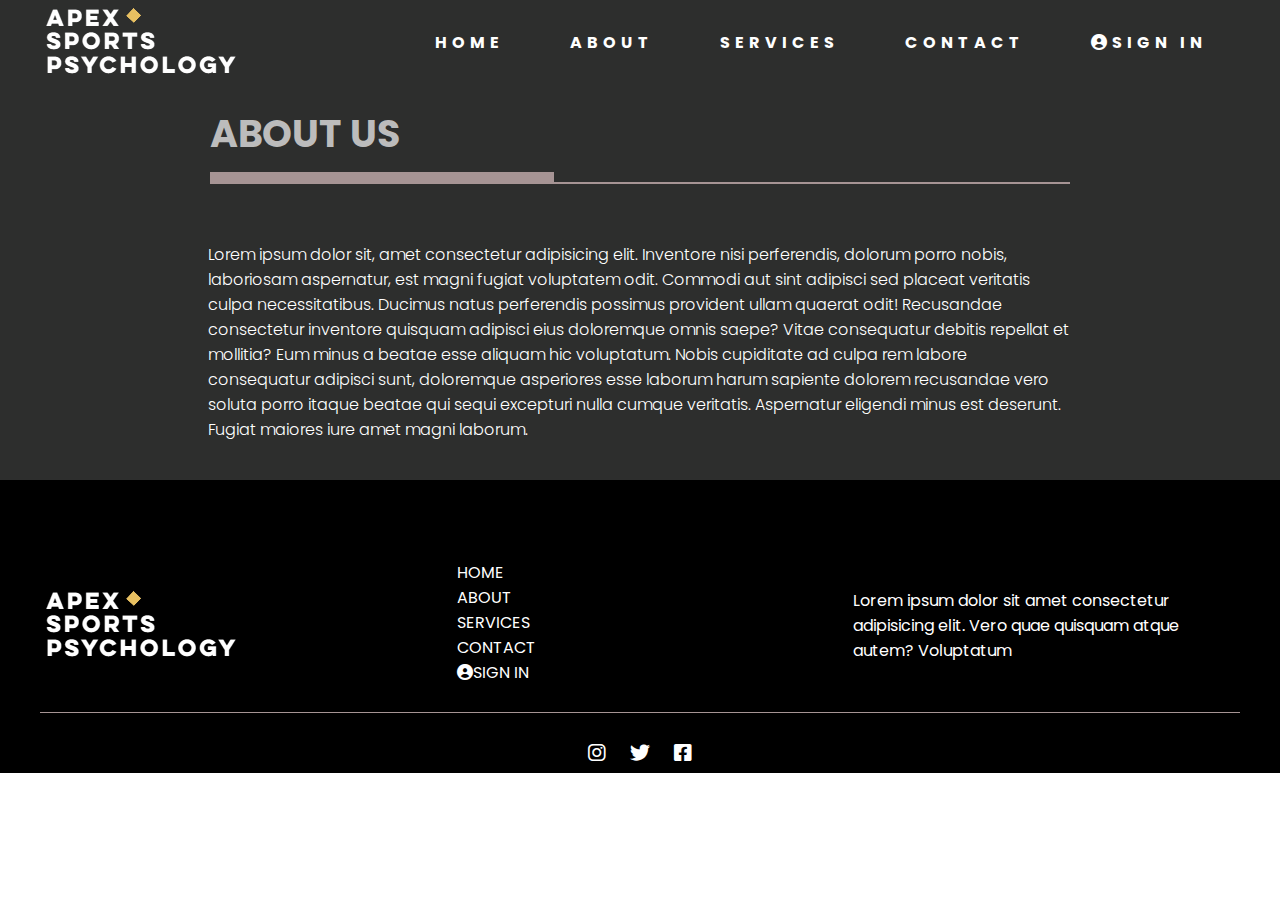
<file: about.html>
<!DOCTYPE html>
<html lang="en">

<head>
    <meta charset="UTF-8">
    <meta http-equiv="X-UA-Compatible" content="IE=edge">
    <meta name="viewport" content="width=device-width, initial-scale=1.0">
    <link rel="stylesheet" href="style.css">
    <link rel="stylesheet" href="about.css">
    <link
        href="https://fonts.googleapis.com/css2?family=PT+Sans:ital@1&family=Poppins:wght@100;200;300;500;700;800&display=swap"
        rel="stylesheet">
    <link rel="stylesheet" href="https://cdnjs.cloudflare.com/ajax/libs/font-awesome/6.0.0/css/all.min.css"
        integrity="sha512-9usAa10IRO0HhonpyAIVpjrylPvoDwiPUiKdWk5t3PyolY1cOd4DSE0Ga+ri4AuTroPR5aQvXU9xC6qOPnzFeg=="
        crossorigin="anonymous" referrerpolicy="no-referrer" />
    <link href="https://unpkg.com/aos@2.3.1/dist/aos.css" rel="stylesheet">
    <!-- <link href="https://cdn.jsdelivr.net/npm/bootstrap@5.0.2/dist/css/bootstrap.min.css" rel="stylesheet"
        integrity="sha384-EVSTQN3/azprG1Anm3QDgpJLIm9Nao0Yz1ztcQTwFspd3yD65VohhpuuCOmLASjC" crossorigin="anonymous"> -->
    <link rel="stylesheet" type="text/css"
        href="https://stackpath.bootstrapcdn.com/font-awesome/4.7.0/css/font-awesome.min.css">
        <link rel="icon" type="image/x-icon" href="images/8.png">

    <title>APEX SPORTS</title>
</head>

<body>
    <section class="aboutus">
        <!-- navbar -->
        <div class="navbar">
            <div class="container flex">
                <div class="logo">
                    <img src="images/logo.png" alt="logo">
                </div>
                <nav>
                    <div class="nav-links" id="navLinks">
                        <i class="fa fa-times" onclick="hideMenu()"></i>
                        <ul>
                            <li><a href="index.html">HOME</a></li>
                            <li><a href="about.html">ABOUT</a></li>
                            <li><a href="services.html">SERVICES</a></li>
                            <li><a href="contact.html">CONTACT</a></li>
                            <li><a href="sign.html"><i class="fa-solid fa-circle-user"></i>SIGN IN </a></li>
                        </ul>
                    </div>

                    <i class="fa fa-bars" onclick="showMenu()"></i>
                </nav>
            </div>
        </div>

        

        
    </section>

    <section class="aboutus">
        <div class="containera">
            <div class="showcase-text1">
                <h1 class="about1">ABOUT US</h1>
                <div class="line">
                    <div class="thick"></div>
                    <div class="thin"></div>
                </div>
            </div>
    
    
            <div class="containera">
                <p>Lorem ipsum dolor sit, amet consectetur adipisicing elit. Inventore nisi perferendis, dolorum porro nobis, laboriosam aspernatur, est magni fugiat voluptatem odit. Commodi aut sint adipisci sed placeat veritatis culpa necessitatibus. Ducimus natus perferendis possimus provident ullam quaerat odit! Recusandae consectetur inventore quisquam adipisci eius doloremque omnis saepe? Vitae consequatur debitis repellat et mollitia? Eum minus a beatae esse aliquam hic voluptatum. Nobis cupiditate ad culpa rem labore consequatur adipisci sunt, doloremque asperiores esse laborum harum sapiente dolorem recusandae vero soluta porro itaque beatae qui sequi excepturi nulla cumque veritatis. Aspernatur eligendi minus est deserunt. Fugiat maiores iure amet magni laborum.</p>
            </div>

            
        </div>
    </section>


    <footer>
        <div class="container2">
            <div class="footer grid6">
                <div class="one">
                    <img src="images/logo.png" alt="">
                </div>
                <div class="two">
                    <nav>
                        
                        <ul>
                            <li><a href="index.html">HOME</a></li>
                            <li><a href="about.html">ABOUT</a></li>
                            <li><a href="services.html">SERVICES</a></li>
                            <li><a href="contact.html">CONTACT</a></li>
                            <li><a href="sign.html"><i class="fa-solid fa-circle-user"></i>SIGN IN </a></li>
                        </ul>
                    </nav>
                </div>
                <div class="three">
                    <p>Lorem ipsum dolor sit amet consectetur adipisicing elit. Vero quae quisquam atque autem?
                        Voluptatum</p>
                </div>
            </div>
            <div class="line">
                
                <div class="thin"></div>
            </div>
            <div class="social">
                <i class="fa-brands fa-instagram"></i>
                <i class="fa-brands fa-twitter"></i>
                <i class="fa-brands fa-facebook-square"></i>
            </div>
        </div>
    </footer>


    <script>
        var navLinks = document.getElementById("navLinks")

        function showMenu() {
            navLinks.style.right = "0";
        }
        function hideMenu() {
            navLinks.style.right = "-200px";
        }
    </script>

</body>

</html>
</file>
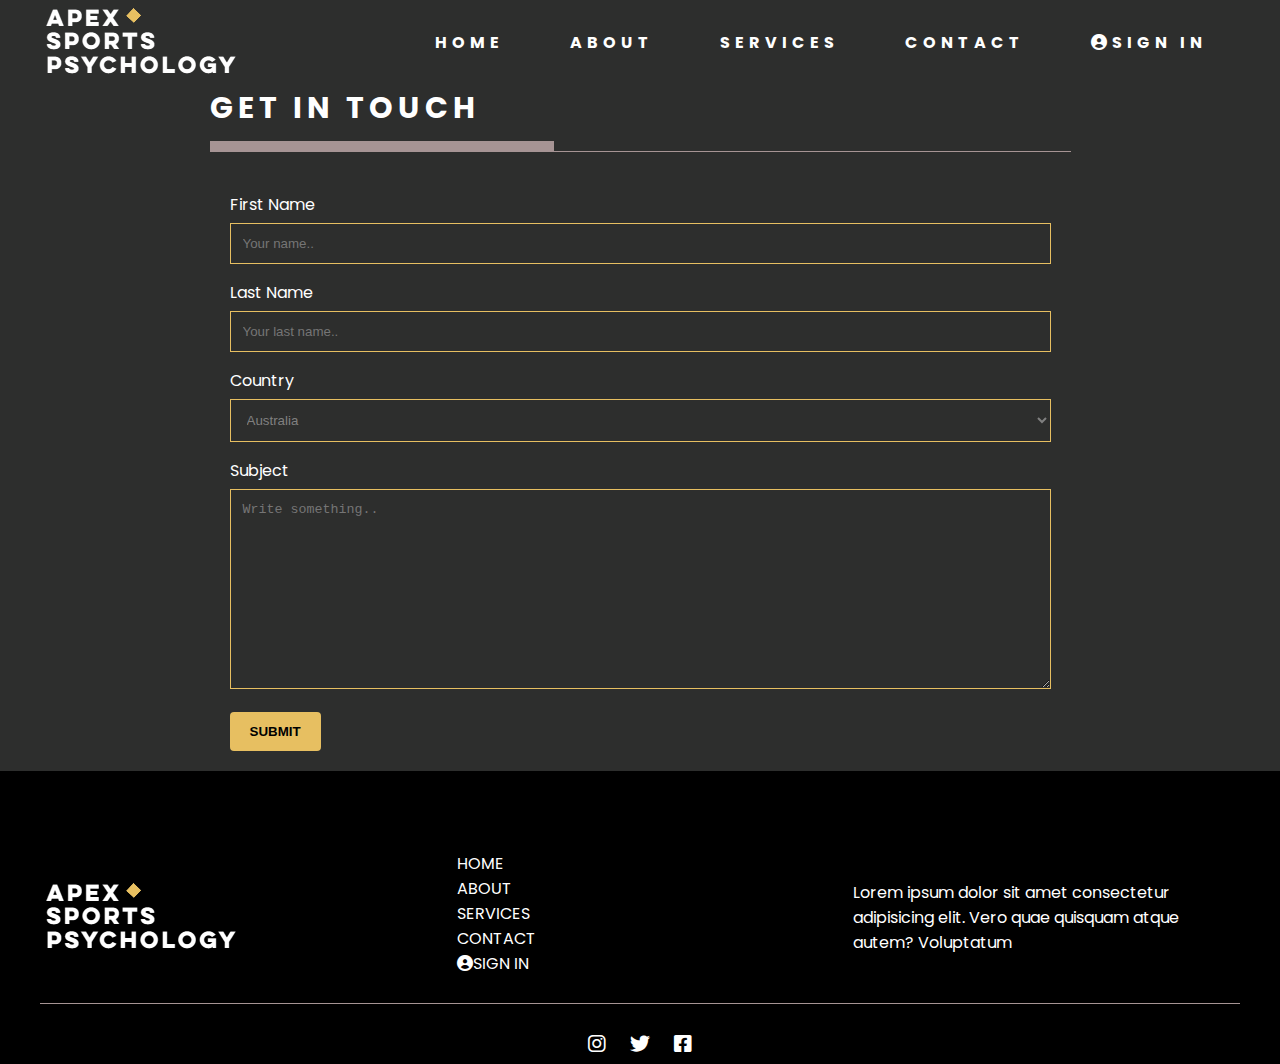
<file: contact.html>
<!DOCTYPE html>
<html lang="en">

<head>
    <meta charset="UTF-8">
    <meta http-equiv="X-UA-Compatible" content="IE=edge">
    <meta name="viewport" content="width=device-width, initial-scale=1.0">
    <link rel="stylesheet" href="style.css">
    <link
        href="https://fonts.googleapis.com/css2?family=PT+Sans:ital@1&family=Poppins:wght@100;200;300;500;700;800&display=swap"
        rel="stylesheet">
    <link rel="stylesheet" href="https://cdnjs.cloudflare.com/ajax/libs/font-awesome/6.0.0/css/all.min.css"
        integrity="sha512-9usAa10IRO0HhonpyAIVpjrylPvoDwiPUiKdWk5t3PyolY1cOd4DSE0Ga+ri4AuTroPR5aQvXU9xC6qOPnzFeg=="
        crossorigin="anonymous" referrerpolicy="no-referrer" />
    <link href="https://unpkg.com/aos@2.3.1/dist/aos.css" rel="stylesheet">
    <!-- <link href="https://cdn.jsdelivr.net/npm/bootstrap@5.0.2/dist/css/bootstrap.min.css" rel="stylesheet"
        integrity="sha384-EVSTQN3/azprG1Anm3QDgpJLIm9Nao0Yz1ztcQTwFspd3yD65VohhpuuCOmLASjC" crossorigin="anonymous"> -->
    <link rel="stylesheet" type="text/css"
        href="https://stackpath.bootstrapcdn.com/font-awesome/4.7.0/css/font-awesome.min.css">
        <link rel="icon" type="image/x-icon" href="images/8.png">
    <link rel="stylesheet" href="contact.css">

    <title>APEX SPORTS</title>
</head>

<body>
    <section class="contact">
        <!-- navbar -->
        <div class="navbar">
            <div class="container flex">
                <div class="logo">
                    <img src="images/logo.png" alt="logo">
                </div>
                <nav>
                    <div class="nav-links" id="navLinks">
                        <i class="fa fa-times" onclick="hideMenu()"></i>
                        <ul>
                            <li><a href="index.html">HOME</a></li>
                            <li><a href="about.html">ABOUT</a></li>
                            <li><a href="services.html">SERVICES</a></li>
                            <li><a href="contact.html">CONTACT</a></li>
                            <li><a href="sign.html"><i class="fa-solid fa-circle-user"></i>SIGN IN </a></li>
                        </ul>
                    </div>

                    <i class="fa fa-bars" onclick="showMenu()"></i>
                </nav>
            </div>
        </div>
        <div class="container5">
            <h1 class="about1">GET IN TOUCH</h1>
            <div class="line">
                <div class="thick"></div>
                <div class="thin"></div>
            </div>
            <div class="containerform">
                <form action="/action_page.php">
                  <label for="fname">First Name</label>
                  <input type="text" id="fname" name="firstname" placeholder="Your name..">
              
                  <label for="lname">Last Name</label>
                  <input type="text" id="lname" name="lastname" placeholder="Your last name..">
              
                  <label for="country">Country</label>
                  <select id="country" name="country">
                    <option value="australia">Australia</option>
                    <option value="canada">Canada</option>
                    <option value="usa">USA</option>
                  </select>
              
                  <label for="subject">Subject</label>
                  <textarea id="subject" name="subject" placeholder="Write something.." style="height:200px"></textarea>
              
                  <input type="submit" value="SUBMIT">
                </form>
              </div>
        </div>


    </section>
    <footer>
        <div class="container2">
            <div class="footer grid6">
                <div class="one">
                    <img src="images/logo.png" alt="">
                </div>
                <div class="two">
                    <nav>

                        <ul>
                            <li><a href="index.html">HOME</a></li>
                            <li><a href="about.html">ABOUT</a></li>
                            <li><a href="services.html">SERVICES</a></li>
                            <li><a href="contact.html">CONTACT</a></li>
                            <li><a href="sign.html"><i class="fa-solid fa-circle-user"></i>SIGN IN </a></li>
                        </ul>
                    </nav>
                </div>
                <div class="three">
                    <p>Lorem ipsum dolor sit amet consectetur adipisicing elit. Vero quae quisquam atque autem?
                        Voluptatum</p>
                </div>
            </div>
            <div class="line">

                <div class="thin"></div>
            </div>
            <div class="social">
                <i class="fa-brands fa-instagram"></i>
                <i class="fa-brands fa-twitter"></i>
                <i class="fa-brands fa-facebook-square"></i>
            </div>
        </div>
    </footer>

    <script src="https://unpkg.com/aos@2.3.1/dist/aos.js"></script>
    <script>
        AOS.init({
            offset: 00,
            duration: 1000,
        });
    </script>
    <script src="https://cdn.jsdelivr.net/npm/bootstrap@5.0.2/dist/js/bootstrap.bundle.min.js"
        integrity="sha384-MrcW6ZMFYlzcLA8Nl+NtUVF0sA7MsXsP1UyJoMp4YLEuNSfAP+JcXn/tWtIaxVXM"
        crossorigin="anonymous"></script>
    <script>
        var navLinks = document.getElementById("navLinks")

        function showMenu() {
            navLinks.style.right = "0";
        }
        function hideMenu() {
            navLinks.style.right = "-200px";
        }
    </script>
</body>

</html>
</file>
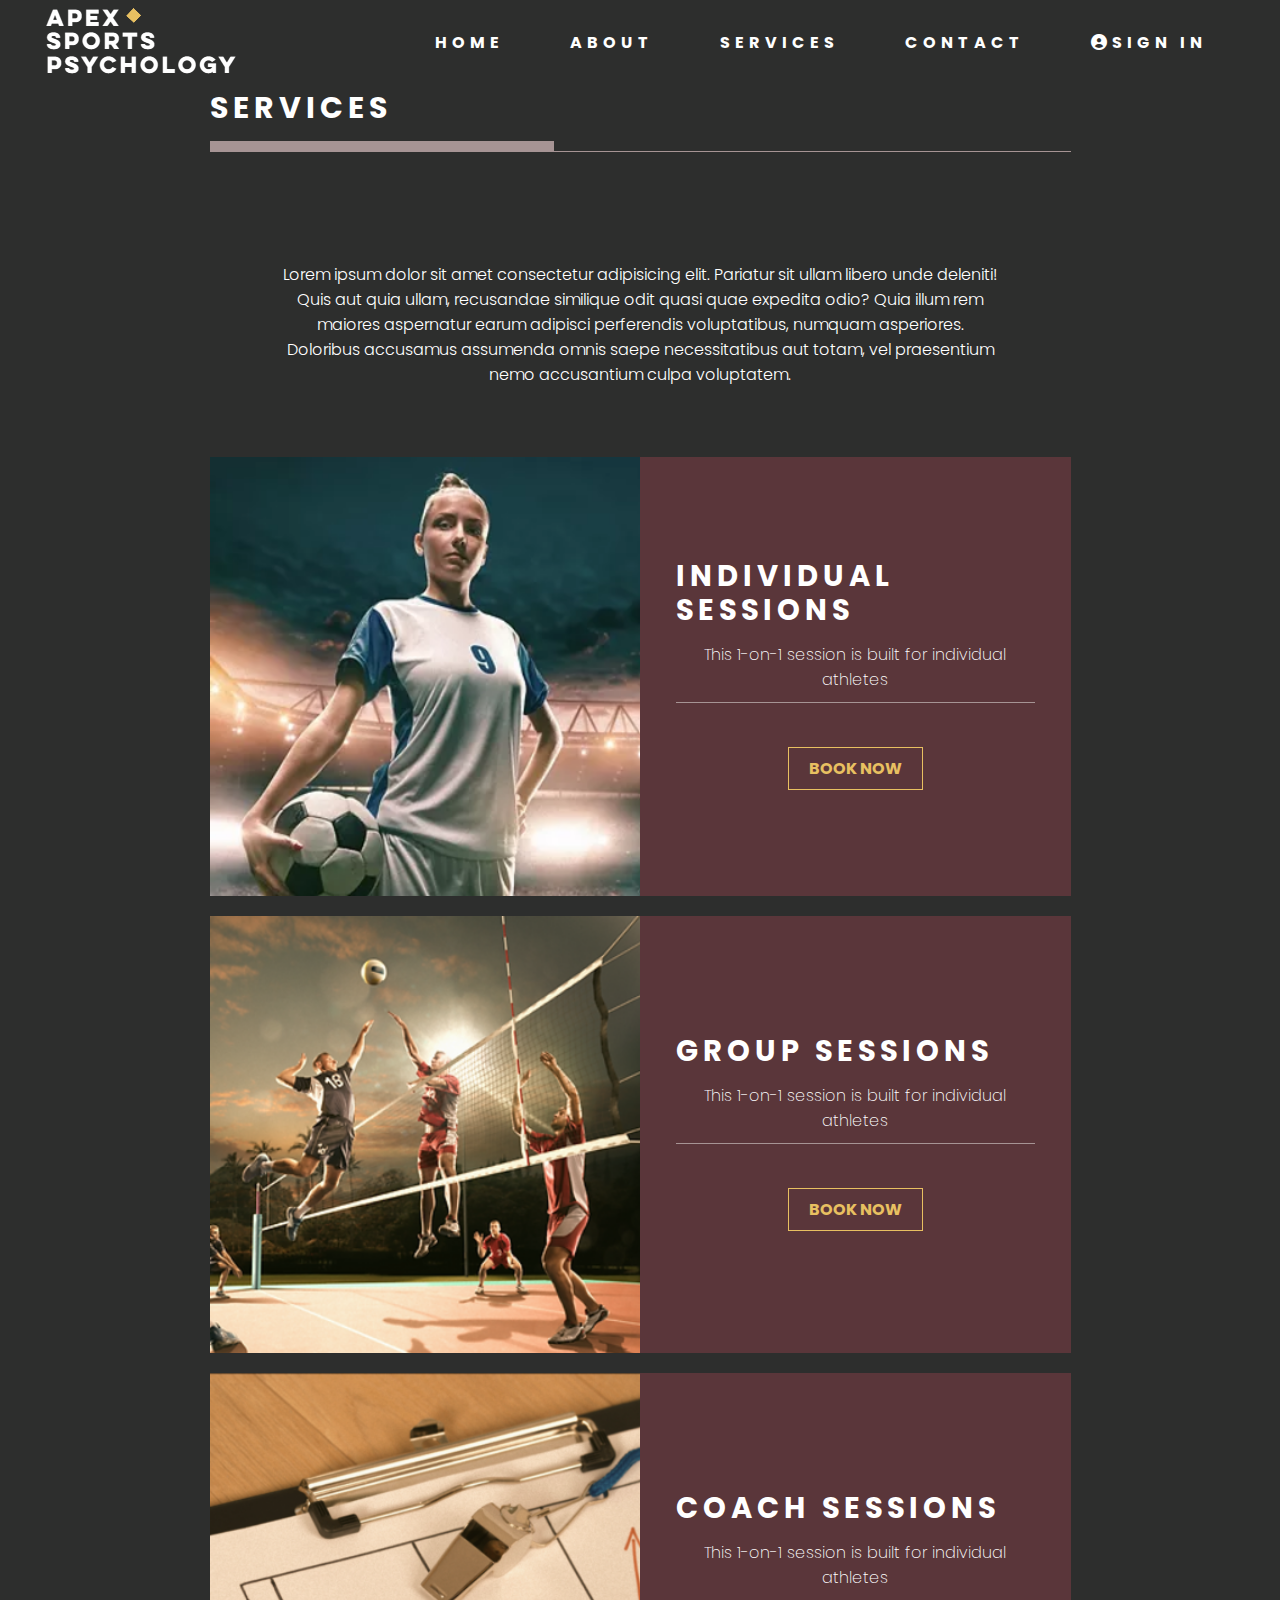
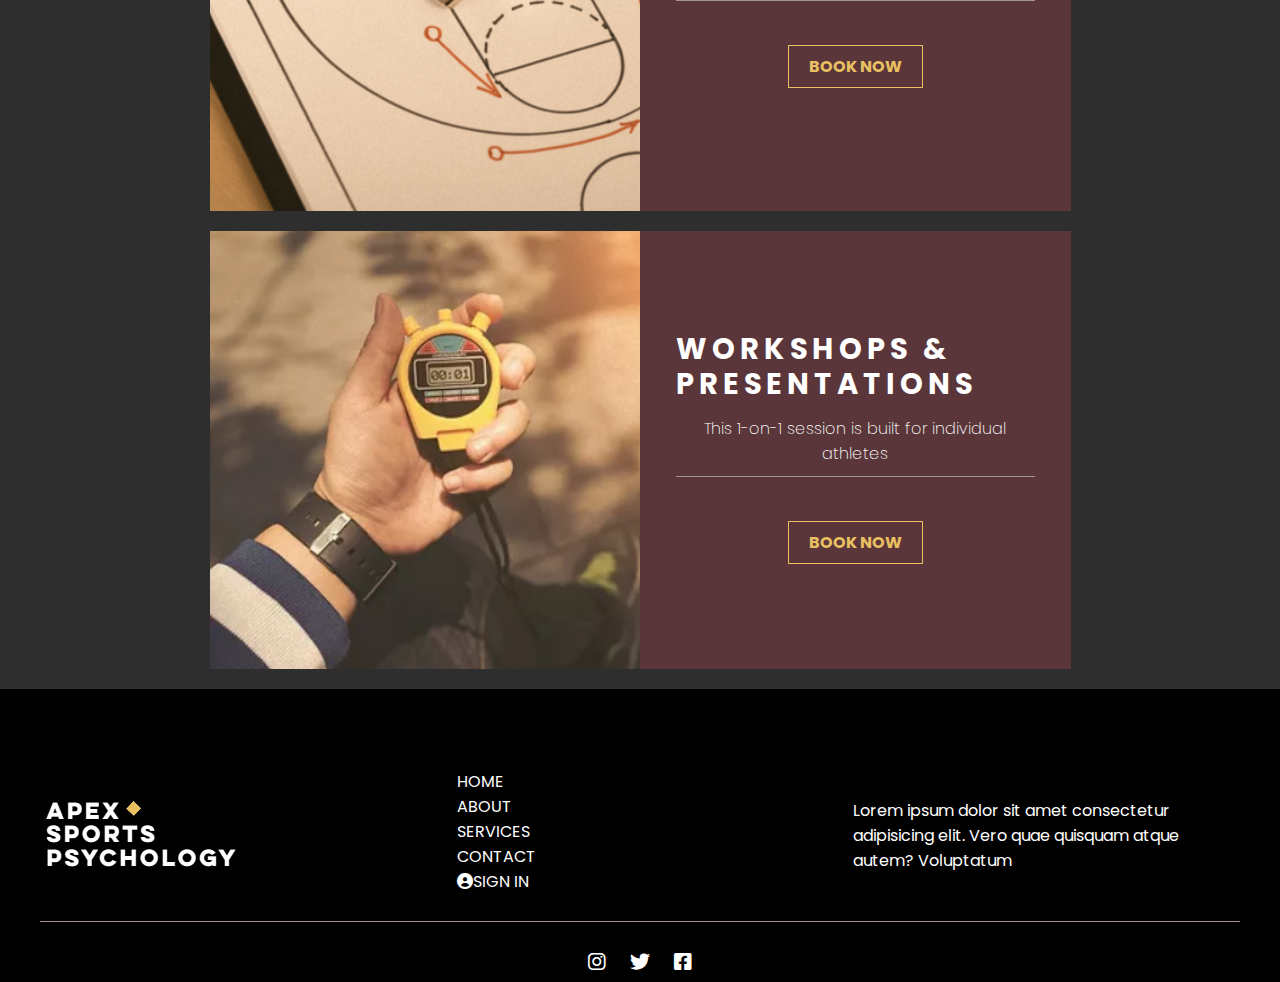
<file: services.html>
<!DOCTYPE html>
<html lang="en">

<head>
    <meta charset="UTF-8">
    <meta http-equiv="X-UA-Compatible" content="IE=edge">
    <meta name="viewport" content="width=device-width, initial-scale=1.0">
    <link rel="stylesheet" href="style.css">
    <link rel="stylesheet" href="services.css">
    <link
        href="https://fonts.googleapis.com/css2?family=PT+Sans:ital@1&family=Poppins:wght@100;200;300;500;700;800&display=swap"
        rel="stylesheet">
    <link rel="stylesheet" href="https://cdnjs.cloudflare.com/ajax/libs/font-awesome/6.0.0/css/all.min.css"
        integrity="sha512-9usAa10IRO0HhonpyAIVpjrylPvoDwiPUiKdWk5t3PyolY1cOd4DSE0Ga+ri4AuTroPR5aQvXU9xC6qOPnzFeg=="
        crossorigin="anonymous" referrerpolicy="no-referrer" />
    <link href="https://unpkg.com/aos@2.3.1/dist/aos.css" rel="stylesheet">
    <link rel="stylesheet" type="text/css"
        href="https://stackpath.bootstrapcdn.com/font-awesome/4.7.0/css/font-awesome.min.css">
        <link rel="icon" type="image/x-icon" href="images/8.png">

    <title>APEX SPORTS</title>
</head>

<body>
    <section class="service">
        <!-- navbar -->
        <div class="navbar">
            <div class="container flex">
                <div class="logo">
                    <img src="images/logo.png" alt="logo">
                </div>
                <nav>
                    <div class="nav-links" id="navLinks">
                        <i class="fa fa-times" onclick="hideMenu()"></i>
                        <ul>
                            <li><a href="index.html">HOME</a></li>
                            <li><a href="about.html">ABOUT</a></li>
                            <li><a href="services.html">SERVICES</a></li>
                            <li><a href="contact.html">CONTACT</a></li>
                            <li><a href="sign.html"><i class="fa-solid fa-circle-user"></i>SIGN IN </a></li>
                        </ul>
                    </div>

                    <i class="fa fa-bars" onclick="showMenu()"></i>
                </nav>
            </div>
        </div>
        <div class="container5 flex2 align">
            <h1 class="about1">SERVICES</h1>
            <div class="line">
                <div class="thick"></div>
                <div class="thin"></div>
            </div>
            <p class="para">Lorem ipsum dolor sit amet consectetur adipisicing elit. Pariatur sit ullam libero unde
                deleniti! Quis aut quia ullam, recusandae similique odit quasi quae expedita odio? Quia illum rem
                maiores aspernatur earum adipisci perferendis voluptatibus, numquam asperiores. Doloribus accusamus
                assumenda omnis saepe necessitatibus aut totam, vel praesentium nemo accusantium culpa voluptatem.</p>
            <div class="row">
                <div class="booking">
                    <div class="image">
                        <img src="images/5.png" alt="">
                    </div>
                    <div class="text1">
                        <h1>INDIVIDUAL SESSIONS</h1>
                        <p>This 1-on-1 session is built for individual athletes</p>
                        <div class="line">
                            <div class="thin"></div>

                        </div>
                        <a href="#" class="button1">BOOK NOW</a>
                    </div>
                </div>
                <div class="booking">
                    <div class="image">
                        <img src="images/6.png" alt="">
                    </div>
                    <div class="text1">
                        <h1>GROUP SESSIONS</h1>
                        <p>This 1-on-1 session is built for individual athletes</p>
                        <div class="line">
                            <div class="thin"></div>

                        </div>
                        <a href="#" class="button1">BOOK NOW</a>
                    </div>
                </div>
                <div class="booking">
                    <div class="image">
                        <img src="images/9.png" alt="">
                    </div>
                    <div class="text1">
                        <h1>COACH SESSIONS</h1>
                        <p>This 1-on-1 session is built for individual athletes</p>
                        <div class="line">
                            <div class="thin"></div>

                        </div>
                        <a href="#" class="button1">BOOK NOW</a>
                    </div>
                </div>
                <div class="booking">
                    <div class="image">
                        <img src="images/7.png" alt="">
                    </div>
                    <div class="text1">
                        <h1>WORKSHOPS & PRESENTATIONS</h1>
                        <p>This 1-on-1 session is built for individual athletes</p>
                        <div class="line">
                            <div class="thin"></div>

                        </div>
                        <a href="#" class="button1">BOOK NOW</a>
                    </div>
                </div>
            </div>
        </div>
    </section>
    <footer>
        <div class="container2">
            <div class="footer grid6">
                <div class="one">
                    <img src="images/logo.png" alt="">
                </div>
                <div class="two">
                    <nav>

                        <ul>
                            <li><a href="index.html">HOME</a></li>
                            <li><a href="about.html">ABOUT</a></li>
                            <li><a href="services.html">SERVICES</a></li>
                            <li><a href="contact.html">CONTACT</a></li>
                            <li><a href="sign.html"><i class="fa-solid fa-circle-user"></i>SIGN IN </a></li>
                        </ul>
                    </nav>
                </div>
                <div class="three">
                    <p>Lorem ipsum dolor sit amet consectetur adipisicing elit. Vero quae quisquam atque autem?
                        Voluptatum</p>
                </div>
            </div>
            <div class="line">
                
                <div class="thin"></div>
            </div>
            <div class="social">
                <i class="fa-brands fa-instagram"></i>
                <i class="fa-brands fa-twitter"></i>
                <i class="fa-brands fa-facebook-square"></i>
            </div>
        </div>
    </footer>



    <script>
        var navLinks = document.getElementById("navLinks")

        function showMenu() {
            navLinks.style.right = "0";
        }
        function hideMenu() {
            navLinks.style.right = "-200px";
        }
    </script>
</body>

</html>
</file>
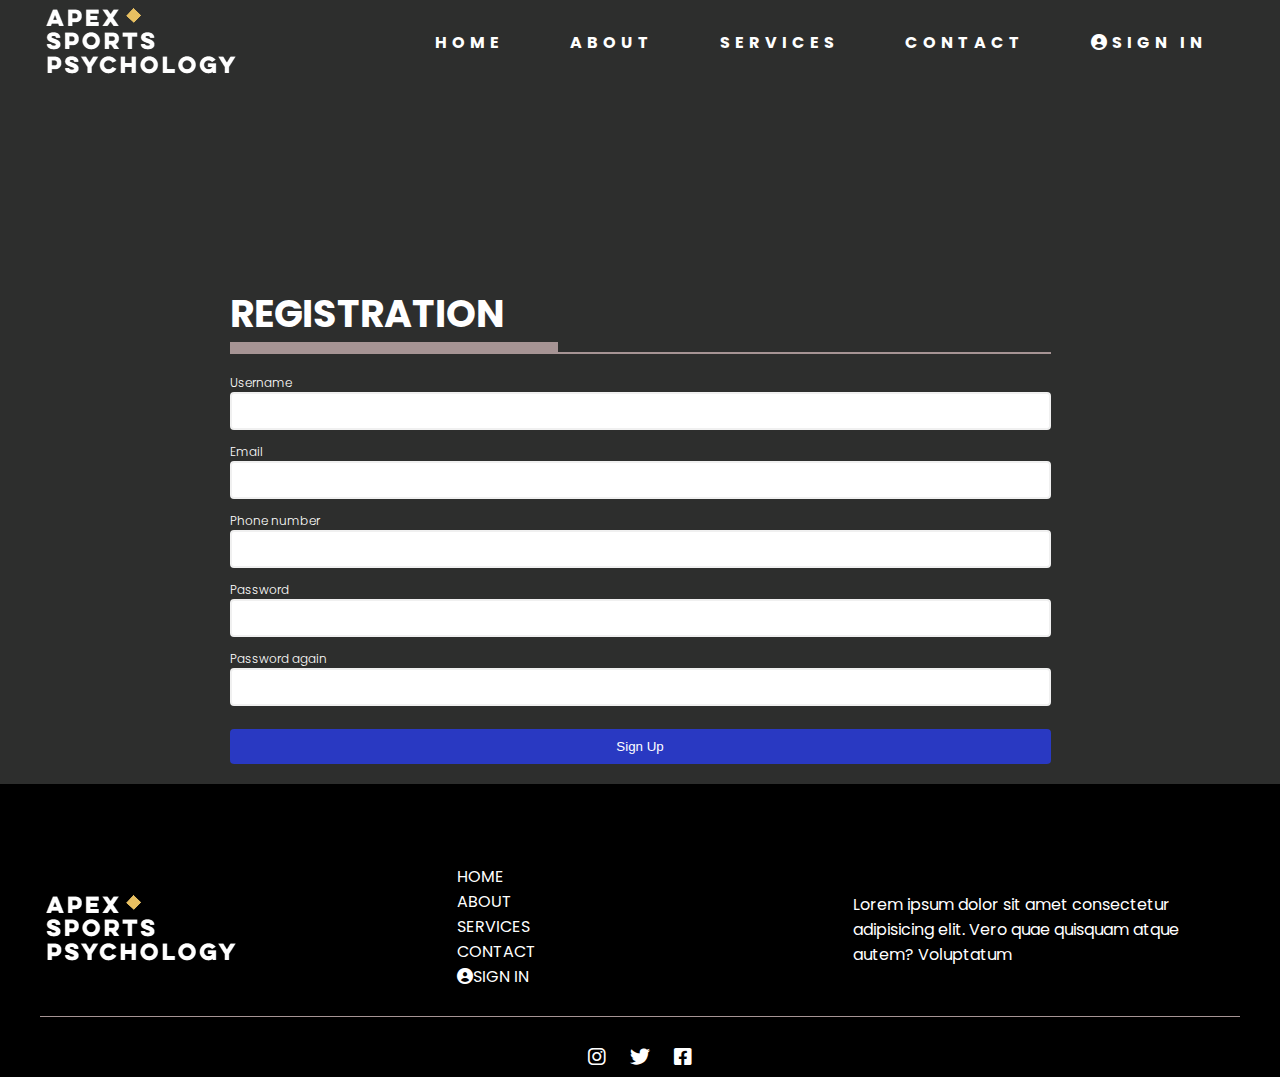
<file: sign.html>
<!DOCTYPE html>
<html lang="en">

<head>
    <meta charset="UTF-8">
    <meta http-equiv="X-UA-Compatible" content="IE=edge">
    <meta name="viewport" content="width=device-width, initial-scale=1.0">
    <link rel="stylesheet" href="style.css">
    <link rel="stylesheet" href="sign.css">
    <link
        href="https://fonts.googleapis.com/css2?family=PT+Sans:ital@1&family=Poppins:wght@100;200;300;500;700;800&display=swap"
        rel="stylesheet">
    <link rel="stylesheet" href="https://cdnjs.cloudflare.com/ajax/libs/font-awesome/6.0.0/css/all.min.css"
        integrity="sha512-9usAa10IRO0HhonpyAIVpjrylPvoDwiPUiKdWk5t3PyolY1cOd4DSE0Ga+ri4AuTroPR5aQvXU9xC6qOPnzFeg=="
        crossorigin="anonymous" referrerpolicy="no-referrer" />
    <link href="https://unpkg.com/aos@2.3.1/dist/aos.css" rel="stylesheet">
    <link rel="stylesheet" type="text/css"
        href="https://stackpath.bootstrapcdn.com/font-awesome/4.7.0/css/font-awesome.min.css">
        <link rel="icon" type="image/x-icon" href="images/8.png">
    <script defer src="sign.js"></script>

    <title>APEX SPORTS</title>
</head>

<body>
    <section class="sign">
        <!-- navbar -->
        <div class="navbar">
            <div class="container flex">
                <div class="logo">
                    <img src="images/logo.png" alt="logo">
                </div>
                <nav>
                    <div class="nav-links" id="navLinks">
                        <i class="fa fa-times" onclick="hideMenu()"></i>
                        <ul>
                            <li><a href="index.html">HOME</a></li>
                            <li><a href="about.html">ABOUT</a></li>
                            <li><a href="services.html">SERVICES</a></li>
                            <li><a href="contact.html">CONTACT</a></li>
                            <li><a href="sign.html"><i class="fa-solid fa-circle-user"></i>SIGN IN </a></li>
                        </ul>
                    </div>

                    <i class="fa fa-bars" onclick="showMenu()"></i>
                </nav>
            </div>
        </div>
        <div class="container98">
            <form id="form" action="/">
                <h1>REGISTRATION</h1>
                <div class="line">
                    <div class="thick"></div>
                    <div class="thin"></div>
                </div>
                <div class="input-control">
                    <label for="username">Username</label>
                    <input id="username" name="username" type="text">
                    <div class="error"></div>
                </div>
                <div class="input-control">
                    <label for="email">Email</label>
                    <input id="email" name="email" type="text">
                    <div class="error"></div>
                </div>
                <div class="input-control">
                    <label for="number">Phone number</label>
                    <input id="number" name="number" type="text">
                    <div class="error"></div>
                </div>
                <div class="input-control">
                    <label for="password">Password</label>
                    <input id="password" name="password" type="password">
                    <div class="error"></div>
                </div>
                <div class="input-control">
                    <label for="password2">Password again</label>
                    <input id="password2" name="password2" type="password">
                    <div class="error"></div>
                </div>
                <button type="submit">Sign Up</button>
            </form>
        </div>
        <footer>
            <div class="container2">
                <div class="footer grid6">
                    <div class="one">
                        <img src="images/logo.png" alt="">
                    </div>
                    <div class="two">
                        <nav>

                            <ul>
                                <li><a href="index.html">HOME</a></li>
                                <li><a href="about.html">ABOUT</a></li>
                                <li><a href="services.html">SERVICES</a></li>
                                <li><a href="contact.html">CONTACT</a></li>
                                <li><a href="sign.html"><i class="fa-solid fa-circle-user"></i>SIGN IN </a></li>
                            </ul>
                        </nav>
                    </div>
                    <div class="three">
                        <p>Lorem ipsum dolor sit amet consectetur adipisicing elit. Vero quae quisquam atque autem?
                            Voluptatum</p>
                    </div>
                </div>
                <div class="line">

                    <div class="thin"></div>
                </div>
                <div class="social">
                    <i class="fa-brands fa-instagram"></i>
                    <i class="fa-brands fa-twitter"></i>
                    <i class="fa-brands fa-facebook-square"></i>
                </div>
            </div>
        </footer>



        <script>
            var navLinks = document.getElementById("navLinks")

            function showMenu() {
                navLinks.style.right = "0";
            }
            function hideMenu() {
                navLinks.style.right = "-200px";
            }
        </script>
</body>

</html>
</file>
<file: about.css>
.aboutus {
  background-color: #2d2e2d;
}
.containera {
  max-width: 1100px;
  margin: 0 auto;
  overflow: hidden;
  padding: 0 40px;
}
.aboutus .about1 {
  font-size: 38px;
  padding-top: 20px;
  padding-bottom: 10px;
}
.containera p {
  color: white;
  font-weight: 300;
  padding: 38px;
}
@media (max-width: 700px) {
  .containera {
    padding: 0;
  }
  .containera p {
    padding-top: 10px;
    padding-bottom: 10px;
  }
  .aboutus .about1 {
    font-size: 22px;
  }
}
@media (max-width: 480px){
    .containera .showcase-text1{
        padding-left: 37px;
        padding-right: 37px;
    }
}
</file>
<file: contact.css>
.contact {
  background-color: #2d2e2d;
}
.container5 {
  max-width: 941px;
  margin: 0 auto;
  overflow: auto;
  padding: 0 40px;
}
.about1 {
  color: white;
  letter-spacing: 5px;
  font-size: 30px;
  padding-bottom: 10px;
}
.line {
  padding-bottom: 20px;
}
.line .thick {
  background-color: #a69494;
  height: 10px;
  width: 40%;
}
.line .thin {
  background-color: #a69494;
  height: 1px;
}
input[type="text"],
select,
textarea {
  width: 100%;
  padding: 12px;
  border: 1.5px solid #e7bf61;
  color: grey;
  box-sizing: border-box;
  margin-top: 6px;
  margin-bottom: 16px;
  resize: vertical;
  background: none;
}

input[type="submit"] {
  background-color: #e7bf61;
  color: black;
  padding: 12px 20px;
  border: none;
  border-radius: 4px;
  cursor: pointer;
  font-weight: 700;
}

input[type="submit"]:hover {
  background-color: none;
}
label {
  color: white;
}

.containerform {
  border-radius: 5px;
  background-color: none;
  padding: 20px;
}
</file>
<file: services.css>
.service {
  background-color: #2d2e2d;
}
.container5 {
  max-width: 941px;
  margin: 0 auto;
  overflow: auto;
  padding: 0 40px;
}
.about1 {
  color: white;
  letter-spacing: 5px;
  font-size: 30px;
  padding-bottom: 10px;
}
.line {
  padding-bottom: 20px;
}
.line .thick {
  background-color: #a69494;
  height: 10px;
  width: 40%;
}
.line .thin {
  background-color: #a69494;
  height: 1px;
}
.flex2{
  flex-direction: column;
}
.align h1{
  text-align: left;
}
.para{
  padding: 70px;
  color: white;
  font-size: 16px;
  font-weight: 300;
}
.booking{
  background-color: #5a363a;
  display: grid;
  grid-template-columns: repeat(2, 1fr);
  justify-content: center;
  align-items: center;
  margin-bottom: 20PX;
}
.booking .image{
  height :100%;
}
.booking .image img{
  height: 100%;
  width: 100%;
  padding-right: 0;
}
.button1 {
  background-color: none;
  border: 1px solid #e8c061;
  color: #e8c061;
  padding: 8px 20px;
  text-align: center;
  text-decoration: none;
  display: inline-block;
  font-size: 16px;
  margin: 4px 2px;
  cursor: pointer;
  font-weight: 700;
}
.text1 {
  padding: 36px;
  color: white;
  align-items: center;
  text-align: center;
}
.text1 h1{
  letter-spacing: 5px;
  font-size: 29px;
  font-weight: 700;
  line-height: 1.2;
  padding-bottom: 14px;
}
.text1 p{
  font-weight: 200;
  font-size: 16px;
  padding-bottom: 10px;
}







@media (max-width: 900px){
  .service .about1{
    padding-top: 30px;
  }
  .para{
    padding: 15px;
  }
  .booking{
    display: flex;
    flex-direction: column;
  }
}
</file>
<file: sign.css>
.sign{
    background-color: #2d2e2d;
}

.container98{
    width: 941px;
    margin: 0 auto;
    overflow: auto;
    padding: 0 40px;
}
.container98 h1{
    font-size: 38px;
    
}

#form {
    width: 100%;
    margin: 20vh auto 0 auto;
    padding: 20px;
    /* background-color: whitesmoke; */
    border-radius: 4px;
    font-size: 12px;
}

#form h1 {
    color: white;
    text-align: left;
}

#form button {
    padding: 10px;
    margin-top: 10px;
    width: 100%;
    color: white;
    background-color: rgb(41, 57, 194);
    border: none;
    border-radius: 4px;
    cursor: pointer;
}
label{
    color: white;
    font-weight: 300;
}

.input-control {
    display: flex;
    flex-direction: column;
}

.input-control input {
    border: 2px solid #f0f0f0;
	border-radius: 4px;
	display: block;
	font-size: 12px;
	padding: 10px;
	width: 100%;
}

.input-control input:focus {
    outline: 0;
}

.input-control.success input {
    border-color: #09c372;
}

.input-control.error input {
    border-color: #ff3860;
}

.input-control .error {
    color: #ff3860;
    font-size: 9px;
    height: 13px;
}
@media (max-width: 480px){
    .container98{
        width: 100%;
    }
}
@media (max-width: 700px) {
    .container98{
        width: 100%;
    }
}
@media (max-width: 900px){
    .container98{
        width: 100%;
    }
}
@media (max-width: 1100px){
    .container98{
        width: 100%;
    }
}
@media (max-width: 1170px){
    .container98{
        width: 100%;
    }   
}
</file>
<file: style.css>
@import url(https://fonts.googleapis.com/css?family=Roboto:300,400);
@import url(https://maxcdn.bootstrapcdn.com/font-awesome/4.4.0/css/font-awesome.min.css);

* {
  box-sizing: border-box;
  margin: 0;
  padding: 0;
}


body {
  font-family: "Poppins", sans-serif;
}
.first {
  background: linear-gradient(rgba(0, 0, 0, 0.8), rgba(0, 0, 0, 0.5)),
    url("images/1.jpg");
  background-repeat: no-repeat;
  background-size: cover;
  height: 100vh;
}
.navbar {
  /* background-color: #212c3f; */
  color: #fff;
  overflow: hidden;
}
.navbar a {
  padding: 33px;
  padding-bottom: 8px;
  font-weight: bold;
  letter-spacing: 5px;
  text-decoration: none;
  color: white;
}
.container {
  margin: 0 auto;
  overflow: hidden;
  padding: 0 40px;
}
.flex {
  display: flex;
  justify-content: space-between;
  align-items: center;
  height: 100%;
}
nav {
  display: inline-block;
  overflow: hidden;
}
a {
  text-decoration: none;
  color: #fff;
}
ul {
  list-style-type: none;
}
li {
  display: list-item;
}
.navbar ul {
  display: flex;
}
.navbar .flex {
  justify-content: space-between;
}
.navbar a {
  padding: 33px;
  padding-bottom: 8px;
  font-weight: bold;
  letter-spacing: 5px;
}
.navbar a:hover {
  /* border-bottom: 3px solid #e7bf61; */
  color: #e7bf61;
}
.navbar.sign a {
  padding: 33px;
  padding-bottom: 8px;
  /* font-weight: bold; */
  /* letter-spacing: 5px; */
  color: #e7bf61;
}
.navbar a .sign:hover {
  /* border-bottom: 3px solid #e7bf61; */
  color: #b69f68;
}
nav .fa {
  display: none;
}

@media (max-width: 1170px) {
  .navbar ul {
    flex-direction: column;
  }
  .navbar a {
    padding: 0;
    font-size: 14px;
  }
  .navbar ul li {
    display: block;
  }
  .navbar li {
    padding-bottom: 20px;
    /* font-size: 14px; */
  }
  .nav-links {
    position: fixed;
    background: black;
    height: 100%;
    width: 200px;
    top: 0;
    right: -200px;
    overflow: hidden;
    text-align: left;
    z-index: 2;
    transition: 1s;
  }
  nav .fa {
    display: block;
    color: #fff;
    margin: 10px;
    font-size: 22px;
    cursor: pointer;
  }
  .nav-links ul {
    padding: 30px;
  }
}

.heading {
  font-size: 50px;
  color: white;
}
.grid {
  display: grid;
  grid-template-columns: repeat(2, 1fr);
  /* gap: 40px; */
  justify-content: center;
  /* align-items: center; */
  height: 100%;
}
.showcase-text {
  margin-top: 0px;
}
.showcase-text h1 {
  font-size: 103px;
  color: #fff;
  padding-bottom: 0px;
  line-height: 0.9;
  letter-spacing: 12px;
  font-weight: 800;
}
.showcase-text h2 {
  color: #e7bf61;
  font-size: 37px;
  font-family: "PT Sans", sans-serif;
  font-weight: 300;
  padding-top: 10px;
  padding-bottom: 50px;
}
.btn-outline {
  background-color: transparent;
  /* border: 5px solid #cfdff2; */
}
.btn {
  display: inline-block;
  padding: 10px 30px;
  cursor: pointer;
  background: #ffffff;
  color: #000;
  border-radius: 0;
  font-weight: 600;
}
.btn:hover {
  background-color: #e7bf61;
}
.container2 {
  max-width: 1382px;
  margin: 0 auto;
  overflow: hidden;
  padding: 0 40px;
}
.grid2 {
  display: grid;
  grid-template-columns: repeat(2, 1fr);
  /* gap: 40px; */
  justify-content: center;
  align-items: center;
  height: 100%;
  grid-template-columns: 35% 65%;
}
.second {
  height: 100%;
  background-color: #5a363a;
}
.showcase-text {
  text-align: left;
  padding-right: 80px;
  color: #bcbcbc;
  font-weight: 100;
  font-size: 16px;
  padding-top: 50px;
}

.showcase-text .about {
  font-size: 38px;
  font-weight: 700;
  padding-bottom: 10px;
  line-height: 1.1;
  letter-spacing: 5px;
}
.showcase-img {
  padding: 0;
  height: 100%;
}
.showcase-img img {
  object-fit: cover;
  width: 100%;
  height: 100%;
}
.line {
  padding-bottom: 20px;
}
.line .thick {
  background-color: #a69494;
  height: 10px;
  width: 40%;
}
.line .thin {
  background-color: #a69494;
  height: 1.5px;
}
.third {
  background-color: #2d2e2d;
  text-align: center;
}
.grid3 {
  display: grid;
  grid-template-columns: repeat(2, 1fr);
  gap: 100px;
  justify-content: center;
  align-items: center;
  /* overflow: hidden; */
  height: 100%;
  padding-top: 80px;
  /* grid-template-column; */
}

@media (max-width: 1100px) {
  .showcase-text {
    font-size: 14px;
    padding-right: 23px;
  }
  .showcase-text .about {
    font-size: 26px;
  }
  .fourth .grid6 {
    grid-template-columns: repeat(1, 1fr);
  }
}

.third .about1 {
  font-size: 38px;
  padding-top: 100px;
  padding-bottom: 20px;
}
.showcase-text1 {
  text-align: left;
  padding-right: 80px;
  color: #bcbcbc;
  font-weight: 100;
  font-size: 16px;
  padding-left: 80px;
}
.team {
  display: flex;
  flex-direction: column;
  color: white;
}
.team p {
  font-weight: 300;
  padding: 40px;
}
.team h3 {
  padding-top: 40px;
}
.grid5 {
  display: grid;
  grid-template-columns: repeat(5, 1fr);
  gap: 10px;
  justify-content: center;
  align-items: center;
  /* overflow: hidden; */
  height: 100%;
  padding-top: 80px;
  /* grid-template-column; */
}
.showcase-img1 {
  padding: 0;
  /* height: 100%; */
}
.showcase-img1 img {
  object-fit: cover;
  width: 100%;
  height: 100%;
}
.fourth {
  background-color: #5a363a;
}
.grid6 {
  display: grid;
  grid-template-columns: repeat(3, 1fr);
  gap: 20px;
  justify-content: center;
  align-items: center;
  height: 100%;
  padding-top: 80px;
}
.fourth .about1 {
  font-size: 38px;
  padding-top: 100px;
  padding-bottom: 20px;
}
.service {
  align-items: center;
  text-align: center;
}
.service h3 {
  color: white;
  padding-top: 20px;
  padding-bottom: 20px;
  text-align: center;
  font-size: 20px;
}
.service .thin {
  margin-bottom: 20px;
}
.button {
  background-color: #e7bf61;
  border: none;
  color: black;
  padding: 8px 20px;
  text-align: center;
  text-decoration: none;
  display: inline-block;
  font-size: 16px;
  margin: 4px 2px;
  cursor: pointer;
  font-weight: 700;
  letter-spacing: 2px;
}
/* footer{
  display: grid;
  grid-template-columns: repeat(4, 1fr);
  gap: 20px;
  justify-content: center;
  align-items: center;
  height: 100%;
  background-color: #000;
} */
/* testmonial */
.testimonial {
  /* display: grid; */
  /* grid-template-columns: repeat(3, 1fr); */
  background-color: black;
  /* align-items: center; */
  padding-bottom: 50px;
}
.testimonial .about1 {
  padding-top: 30px;
  font-size: 38px;
}

figure.snip1390 {
  font-family: "Roboto", Arial, sans-serif;
  position: relative;
  overflow: hidden;
  margin: 10px;
  min-width: 230px;
  max-width: 315px;
  width: 100%;
  color: #000000;
  text-align: center;
  font-size: 16px;
  background-color: #2c3447;
  padding: 30px;
  background-image: linear-gradient(
    -25deg,
    rgba(0, 0, 0, 0.2) 0%,
    rgba(255, 255, 255, 0.1) 100%
  );
  -webkit-box-sizing: border-box;
  box-sizing: border-box;
}
figure.snip1390 *,
figure.snip1390 *:before,
figure.snip1390 *:after {
  -webkit-box-sizing: border-box;
  box-sizing: border-box;
  -webkit-transition: all 0.35s ease;
  transition: all 0.35s ease;
}
figure.snip1390 figcaption {
  width: 100%;
}
figure.snip1390 h2,
figure.snip1390 h4,
figure.snip1390 blockquote {
  margin: 0;
}
figure.snip1390 h2,
figure.snip1390 h4 {
  font-weight: 300;
}
figure.snip1390 h2 {
  color: #ffffff;
}
figure.snip1390 h4 {
  color: #a6a6a6;
}
figure.snip1390 blockquote {
  font-size: 1em;
  padding: 45px 20px 40px 50px;
  margin-top: 30px;
  background-color: #ffffff;
  border-radius: 5px;
  box-shadow: inset -1.4px -1.4px 2px rgba(0, 0, 0, 0.3);
  text-align: left;
  position: relative;
}
figure.snip1390 blockquote:before {
  font-family: "FontAwesome";
  content: "\201C";
  position: absolute;
  font-size: 70px;
  opacity: 0.25;
  font-style: normal;
  top: 0px;
  left: 20px;
}
figure.snip1390 .profile {
  width: 100px;
  border-radius: 50%;
  display: inline-block;
  box-shadow: 3px 3px 20px rgba(0, 0, 0, 0.4);
  margin-bottom: 10px;
  border: solid 5px #a6a57a;
}
/* footer */
footer {
  background-color: #000;
}
.footer {
  background-color: #000;
}
footer .grid6 {
  display: grid;
  grid-template-columns: repeat(3, 1fr);
  gap: 20px;
  justify-content: center;
  align-items: center;
  height: 100%;
  padding-top: 80px;
  padding-bottom: 20px;
}
.two a {
  padding: 10px;
}
.three {
  width: 100%;
}
.three p {
  color: white;
  text-align: left;
}

.social{
  text-align: center;
}
.fa-brands, .fab {
    font-family: "Font Awesome 6 Brands";
    font-weight: 400;
    color: white;
    text-align: center;
    padding: 10px;
    font-size: 20px;
}

@media (max-width: 1100px) {
  .showcase-text {
    font-size: 14px;
    padding-right: 23px;
  }
  .showcase-text .about {
    font-size: 26px;
  }
  .fourth .grid6 {
    grid-template-columns: repeat(1, 1fr);
  }
  .testimonial .grid6 {
    grid-template-columns: repeat(1, 1fr);
    display: flex;
    flex-direction: column;
  }
}

@media (max-width: 1100px) {
  .showcase-text h1 {
    font-size: 75px;
  }
  .showcase-text h2 {
    font-size: 32px;
  }
  .team p {
    font-size: 14px;
  }
  .showcase-img img {
    padding-bottom: 30px;
  }
}

@media (max-width: 900px) {
  .second p {
    font-size: 12px;
    font-weight: 300;
  }
  .third .grid3 {
    gap: 26px;
  }
}
@media (max-width: 700px) {
  .team p {
    padding: 0;
  }
  .third .about1{
    padding-top: 30px;
    font-size: 26px;
  }
  .showcase-text h1 {
    font-size: 43px;
    letter-spacing: 7px;
  }
  .showcase-text h2 {
    font-size: 23px;
    padding-bottom: 50px;
  }
  .second .grid2 {
    grid-template-columns: 1fr;
  }
  .showcase-text .about {
    padding-bottom: 0;
    padding-top: 10px;
  }
  .second p {
    padding-bottom: 20px;
  }
  .third .grid3 {
    grid-template-columns: 1fr;
  }
  footer .grid6 {
    grid-template-columns: 1fr;
    padding-left: 25px;
  }
  .three p {
    padding-right: 17px;
  }
  .first {
    height: auto;
  }
  .first .grid {
    align-items: flex-start;
  }
  .first .showcase-text {
    padding-top: 30px;
    padding-bottom: 30px;
  }
  .two{
    padding-top: 30px;
    padding-bottom: 30px;
  }
  .one{
    padding-top: 20px;
  }
  .three{
    padding-bottom: 20px;
  }
  .containera{
    padding: 0;
  }
  .containera p{
    padding-top: 10px;
    padding-bottom: 10px;
  }
  .aboutus .about1{
    font-size: 22px;
  }
}

@media (max-width: 480px) {
  .showcase-text h1 {
    font-size: 26px;
    
  }
  .showcase-text h2 {
    font-size: 20px;
    padding-bottom: 30px;
  }
  .showcase-text {
    padding-right: 0;
  }
  .container2 {
    padding: 0;
  }
  .third, .aboutus .about1 {
    font-size: 27px;
    padding-top: 30px;
  }
  .fourth .about1 {
    font-size: 27px;
    padding-top: 30px;
  }
  .testimonial .about1{
    font-size: 27px;
  }
  .grid5{
    grid-template-columns: 1fr;
    height: 50%;
    width: 50%;
  }
}
</file>
